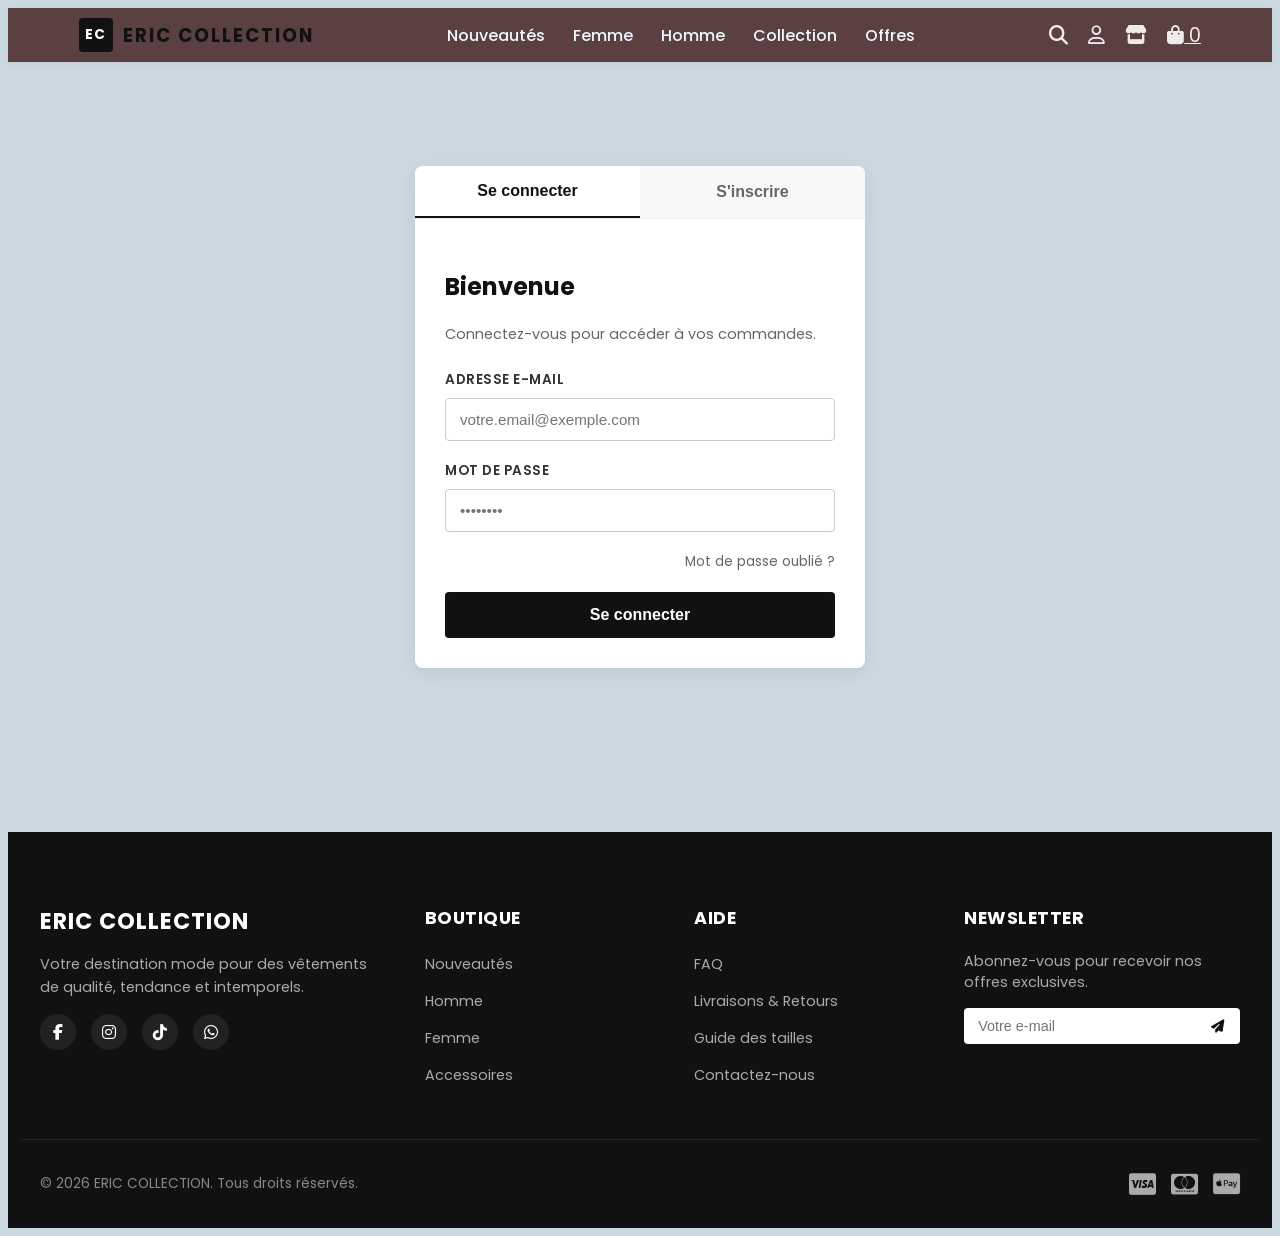
<file: compte.html>
<!DOCTYPE html>
<html lang="en">
<head>
    <meta charset="UTF-8">
    <meta name="viewport" content="width=device-width, initial-scale=1.0">
    <title>COMPTE</title>
    <link rel="stylesheet" href="style.css">
     <link rel="stylesheet" href="https://cdnjs.cloudflare.com/ajax/libs/font-awesome/6.5.1/css/all.min.css">
</head>
</head>
<body>
     <header>
        <div class="nomSite">
             <a href="index.html" class="logo logo-badge">
            <span class="logo-mark">EC</span>
            <span class="logo-text">ERIC COLLECTION</span>
           </a>
        </div>
        <div class="categories">
            <a href="boutique.html" class="categorie">Nouveautés</a>
            <a href="boutique.html" class="categorie">Femme</a>
            <a href="boutique.html" class="categorie">Homme</a>
            <a href="boutique.html" class="categorie">Collection</a>
            <a href="boutique.html" class="categorie">Offres</a>
        </div>
        <!-- Bouton / Barre de recherche -->
        <div class="actions">
            <div class="action-item">
               <a href="index.html" class="icon-btn" aria-label="Rechercher">
               <i class="fa-solid fa-magnifying-glass"></i>
               </a>
         </div>
         <!-- Lien Mon Compte -->
            <div class="action-item">
              <a href="compte.html" class="icon-btn" aria-label="Mon Compte">
              <i class="fa-regular fa-user"></i>
              </a>
          </div>
          <div class="action-item">
            <a href="boutique.html" class="icon-btn" aria-label="Boutique" title="Boutique">
                <i class="fa-solid fa-store"></i>
            </a>
           </div>
          <!-- Lien Panier avec badge de compteur -->
          <div class="action-item">
            <a href="panier.html" class="icon-btn cart-btn" aria-label="Panier">
              <i class="fa-solid fa-bag-shopping"></i>
              <!-- Badge pour afficher le nombre d'articles dans le panier -->
              <span class="cart-count">0</span>
              </a>
            </div>
        </div>
    </header>
    <main class="account-container">
    <div class="account-card">
        
        <!-- Onglets -->
        <div class="account-tabs">
            <button type="button" class="tab-btn active">Se connecter</button>
            <button type="button" class="tab-btn">S'inscrire</button>
        </div>

        <!-- FORMULAIRE 1 : CONNEXION -->
        <form class="account-form" id="login-form">
            <h2>Bienvenue</h2>
            <p class="form-subtitle">Connectez-vous pour accéder à vos commandes.</p>

            <div class="input-group">
                <label for="login-email">Adresse e-mail</label>
                <input type="email" id="login-email" placeholder="votre.email@exemple.com" required>
            </div>

            <div class="input-group">
                <label for="login-password">Mot de passe</label>
                <input type="password" id="login-password" placeholder="••••••••" required>
            </div>

            <div class="form-actions">
                <a href="#" class="forgot-password">Mot de passe oublié ?</a>
            </div>

            <button type="submit" class="submit-btn">Se connecter</button>
        </form>

        <!-- FORMULAIRE 2 : INSCRIPTION (masqué au départ) -->
        <form class="account-form hidden" id="register-form">
            <h2>Créer un compte</h2>
            <p class="form-subtitle">Rejoignez ERIC COLLECTION pour suivre vos commandes.</p>

            <div class="input-group">
                <label for="register-name">Nom complet</label>
                <input type="text" id="register-name" placeholder="Ex: Eric Kouassi" required>
            </div>

            <div class="input-group">
                <label for="register-email">Adresse e-mail</label>
                <input type="email" id="register-email" placeholder="votre.email@exemple.com" required>
            </div>

            <div class="input-group">
                <label for="register-password">Mot de passe</label>
                <input type="password" id="register-password" placeholder="••••••••" required>
            </div>

            <button type="submit" class="submit-btn">S'inscrire</button>
        </form>

    </div>
</main>
<footer class="main-footer">
    <div class="footer-container">
        
        <!-- Colonne 1 : À propos -->
        <div class="footer-col">
            <h3 class="footer-logo">ERIC COLLECTION</h3>
            <p class="footer-desc">
                Votre destination mode pour des vêtements de qualité, tendance et intemporels.
            </p>
            <div class="social-links">
                <a href="#" aria-label="Facebook"><i class="fa-brands fa-facebook-f"></i></a>
                <a href="#" aria-label="Instagram"><i class="fa-brands fa-instagram"></i></a>
                <a href="#" aria-label="TikTok"><i class="fa-brands fa-tiktok"></i></a>
                <a href="#" aria-label="WhatsApp"><i class="fa-brands fa-whatsapp"></i></a>
            </div>
        </div>

        <!-- Colonne 2 : Liens rapides -->
        <div class="footer-col">
            <h4>Boutique</h4>
            <ul>
                   <li><a href="boutique.html">Nouveautés</a></li>
                    <li><a href="boutique.html">Homme</a></li>
                    <li><a href="boutique.html">Femme</a></li>
                    <li><a href="boutique.html">Accessoires</a></li>
            </ul>
        </div>

        <!-- Colonne 3 : Aide & Contact -->
        <div class="footer-col">
            <h4>Aide</h4>
            <ul>
                <li><a href="#">FAQ</a></li>
                <li><a href="#">Livraisons & Retours</a></li>
                <li><a href="#">Guide des tailles</a></li>
                <li><a href="#">Contactez-nous</a></li>
            </ul>
        </div>

        <!-- Colonne 4 : Newsletter -->
        <div class="footer-col">
            <h4>Newsletter</h4>
            <p>Abonnez-vous pour recevoir nos offres exclusives.</p>
            <form class="newsletter-form" onsubmit="return false;">
                <input type="email" placeholder="Votre e-mail" required>
                <button type="submit"><i class="fa-solid fa-paper-plane"></i></button>
            </form>
        </div>

    </div>

    <!-- Bottom Bar (Copyright & Paiements) -->
    <div class="footer-bottom">
        <p>&copy; 2026 ERIC COLLECTION. Tous droits réservés.</p>
        <div class="payment-icons">
            <i class="fa-brands fa-cc-visa"></i>
            <i class="fa-brands fa-cc-mastercard"></i>
            <i class="fa-brands fa-cc-apple-pay"></i>
        </div>
    </div>
</footer>
</body>
</html>
</file>
<file: style.css>
@import url('https://fonts.googleapis.com/css2?family=Poppins:wght@400;600;700;900&display=swap');
body{
    font-family:'Poppins', sans-serif ;
    background-color: rgb(204, 217, 224);
}
header{
    background-color: #5a4040;
    padding:10px;
    display:flex;
    flex-direction:row;
    align-items:center;
    text-align:center;
    justify-content:space-around;
    box-shadow: 0 2px 10px rgba(0, 0, 0, 0.05);
}
.logo-badge {
  display: inline-flex;
  align-items: center;
  gap: 10px;
  text-decoration: none;
  color: #111111;
  white-space: nowrap;
}

.logo-mark {
  display: inline-flex;
  align-items: center;
  justify-content: center;
  width: 34px;
  height: 34px;
  background-color: #111111;
  color: #ffffff;
  font-weight: 700;
  font-size: 0.85rem;
  letter-spacing: 1px;
  border-radius: 4px;
}

.logo-text {
  font-size: 1.15rem;
  font-weight: 700;
  letter-spacing: 2px;
  text-transform: uppercase;
}
.actions{
    display: flex;
    gap: 20px;
    align-items: center;
}
.icon-btn {
  background: transparent;
  border: none;
  font-size: 1.2rem;
  color: #f0ebeb;
  cursor: pointer;
}
.categorie {
  background-color: transparent;
  border: none;
  font-weight: bold;
  cursor: pointer;
  
}
.categories .categorie{
 color: aliceblue;
 font-size: 1rem;
  font-weight: 500;
  padding: 8px 12px;
  cursor: pointer;
  position: relative;
  transition: color 0.3s ease;
  text-decoration: none;
}
.categories .categorie::after{
    content: '';
  position: absolute;
  width: 0;
  height: 2px;
  bottom: 0;
  left: 50%;
  background-color: #000;
  transition: width 0.3s ease, left 0.3s ease;
}
.categories .categorie:hover {
  color: #000;
}
.categories .categorie:hover::after {
  width: 100%;
  left: 0;
}
.categories .categorie:active {
  transform: scale(0.95);
}
.hero {
  height: 80vh; 
  background: linear-gradient(rgba(0,0,0,0.4), rgba(0,0,0,0.4)), url('https://images.unsplash.com/photo-1490481651871-ab68de25d43d?q=80&w=1200') center/cover no-repeat;
  display: flex;
  align-items: center;
  justify-content: center;
  text-align: center;
  color: #ffffff;
}

.hero-content h2 {
  font-size: 3rem;
  letter-spacing: 3px;
  margin-bottom: 15px;
}

.hero-content p {
  font-size: 1.2rem;
  margin-bottom: 25px;
}

.btn-hero {
  display: inline-block;
  padding: 14px 32px;
  background-color: #ffffff;
  color: #111111;
  text-decoration: none;
  font-weight: bold;
  letter-spacing: 1px;
  border-radius: 4px;
  transition: all 0.3s ease;
}

.btn-hero:hover {
  background-color: #111111;
  color: #ffffff;
  transform: translateY(-3px);
}
/* --- SECTION PARCOURIR LES CATEGORIES --- */
.parcour-categorie {
  padding: 60px 5%;
  text-align: center;
}

.parcour-categorie h2 {
  font-size: 2rem;
  font-weight: 600;
  color: #111;
  margin-bottom: 30px;
  text-transform: uppercase;
  letter-spacing: 1px;
}

/* Grille pour aligner les 3 cartes côte à côte */
.categories-grid {
  display: grid;
  grid-template-columns: repeat(auto-fit, minmax(280px, 1fr));
  gap: 25px;
}

/* Style commun à toutes les cartes */
.cat-card {
  height: 350px;
  border-radius: 8px;
  display: flex;
  align-items: center;
  justify-content: center;
  text-decoration: none;
  background-size: cover;
  background-position: center;
  position: relative;
  overflow: hidden;
  box-shadow: 0 4px 15px rgba(0, 0, 0, 0.1);
  transition: transform 0.4s ease, box-shadow 0.4s ease;
}

/* Texte à l'intérieur de la carte */
.cat-card span {
  color: #ffffff;
  font-size: 1.5rem;
  font-weight: 600;
  letter-spacing: 1px;
  text-transform: uppercase;
  background-color: rgba(0, 0, 0, 0.4);
  padding: 12px 24px;
  border-radius: 4px;
  backdrop-filter: blur(2px); /* Effet flouté moderne sous le texte */
  transition: background-color 0.3s ease, transform 0.3s ease;
}

/* Images de fond spécifiques */
.cat-veste {
  background-image: linear-gradient(rgba(0, 0, 0, 0.2), rgba(0, 0, 0, 0.2)), 
                    url('https://images.unsplash.com/photo-1544441893-675973e31985?auto=format&fit=crop&w=800&q=80');
}

.cat-sweat {
  background-image: linear-gradient(rgba(0, 0, 0, 0.2), rgba(0, 0, 0, 0.2)), 
                    url('https://images.unsplash.com/photo-1521572267360-ee0c2909d518?auto=format&fit=crop&w=800&q=80');
}

.cat-accessoires {
  background-image: linear-gradient(rgba(0, 0, 0, 0.2), rgba(0, 0, 0, 0.2)), 
                    url('https://images.unsplash.com/photo-1523293182086-7651a899d37f?auto=format&fit=crop&w=800&q=80');
}

/* EFFETS AU SURVOL (HOVER) */
.cat-card:hover {
  transform: translateY(-8px);
  box-shadow: 0 10px 25px rgba(0, 0, 0, 0.2);
}

.cat-card:hover span {
  background-color: #ffffff;
  color: #111111;
  transform: scale(1.05);
}
/* --- PAGE PANIER (Structure globale) --- */
.cart-container {
  max-width: 1200px;
  margin: 40px auto;
  padding: 0 20px;
}

.cart-container h2 {
  font-size: 2rem;
  margin-bottom: 30px;
  text-transform: uppercase;
  color: #111;
  letter-spacing: 1px;
}

/* Layout à deux colonnes */
.cart-layout {
  display: grid;
  grid-template-columns: 1fr 350px;
  gap: 40px;
  align-items: start;
}

/* --- COLONNE 1 : LISTE DES ARTICLES --- */
.cart-items {
  display: flex;
  flex-direction: column;
  gap: 20px;
}

/* Message si le panier est vide */
.empty-cart-message {
  background-color: #ffffff;
  padding: 40px;
  text-align: center;
  border-radius: 8px;
  box-shadow: 0 2px 8px rgba(0, 0, 0, 0.05);
}

.empty-cart-message p {
  font-size: 1.2rem;
  color: #666;
  margin-bottom: 20px;
}

/* Carte de produit générée en JS */
.cart-item {
  display: flex;
  align-items: center;
  background-color: #ffffff;
  padding: 20px;
  border-radius: 8px;
  box-shadow: 0 2px 8px rgba(0, 0, 0, 0.05);
  gap: 20px;
  transition: transform 0.2s ease, box-shadow 0.2s ease;
}

.cart-item:hover {
  box-shadow: 0 4px 12px rgba(0, 0, 0, 0.08);
}

.cart-item img {
  width: 90px;
  height: 110px;
  object-fit: cover;
  border-radius: 6px;
}

.item-details {
  flex: 1;
}

.item-details h3 {
  font-size: 1.1rem;
  margin-bottom: 5px;
  color: #111;
}

.item-size {
  font-size: 0.9rem;
  color: #666;
  margin-bottom: 8px;
}

.item-price {
  font-weight: 600;
  color: #111;
  font-size: 1rem;
}

/* Controlleur de quantité (+ / -) */
.item-quantity {
  display: flex;
  align-items: center;
  gap: 12px;
  background-color: #f4f4f4;
  padding: 6px 12px;
  border-radius: 4px;
}

.qty-btn {
  background: none;
  border: none;
  font-size: 1.1rem;
  cursor: pointer;
  font-weight: bold;
  color: #333;
  width: 24px;
  height: 24px;
  display: flex;
  align-items: center;
  justify-content: center;
  border-radius: 50%;
  transition: background-color 0.2s ease;
}

.qty-btn:hover {
  background-color: #ddd;
}

.item-quantity span {
  font-weight: 600;
  min-width: 20px;
  text-align: center;
}

/* Bouton de suppression (Corbeille) */
.remove-btn {
  background: none;
  border: none;
  color: #e63946;
  font-size: 1.2rem;
  cursor: pointer;
  padding: 8px;
  transition: transform 0.2s ease, color 0.2s ease;
}

.remove-btn:hover {
  color: #b71c1c;
  transform: scale(1.15);
}

/* --- COLONNE 2 : TICKET DE RÉSUMÉ --- */
.cart-summary {
  background-color: #ffffff;
  padding: 25px;
  border-radius: 8px;
  box-shadow: 0 2px 8px rgba(0, 0, 0, 0.05);
  position: sticky;
  top: 20px; /* Le ticket reste visible lors du défilement */
}

.cart-summary h3 {
  font-size: 1.2rem;
  margin-bottom: 20px;
  color: #111;
  text-transform: uppercase;
  letter-spacing: 0.5px;
}

.summary-line {
  display: flex;
  justify-content: space-between;
  margin-bottom: 15px;
  font-size: 0.95rem;
  color: #444;
}

.summary-divider {
  border: none;
  border-top: 1px solid #eee;
  margin: 15px 0;
}

.total-line {
  font-size: 1.2rem;
  font-weight: bold;
  color: #111;
}

/* Bouton de validation de la commande */
.checkout-btn {
  width: 100%;
  padding: 14px;
  background-color: #111111;
  color: #ffffff;
  border: none;
  border-radius: 4px;
  font-weight: 600;
  font-size: 1rem;
  cursor: pointer;
  margin-top: 15px;
  transition: background-color 0.3s ease, transform 0.2s ease;
}

.checkout-btn:hover:not(:disabled) {
  background-color: #333333;
  transform: translateY(-2px);
}

.checkout-btn:disabled {
  background-color: #ccc;
  cursor: not-allowed;
}

.continue-shopping {
  display: block;
  text-align: center;
  margin-top: 15px;
  color: #666;
  text-decoration: none;
  font-size: 0.9rem;
  transition: color 0.2s ease;
}

.continue-shopping:hover {
  color: #111;
  text-decoration: underline;
}

/* RESPONSIVE (Mobile & Tablette) */
@media (max-width: 768px) {
  .cart-layout {
    grid-template-columns: 1fr;
  }
  
  .cart-item {
    flex-wrap: wrap;
  }
  
  .cart-summary {
    position: static;
  }
}
/* --- PAGE MON COMPTE --- */
.account-container {
  min-height: 70vh;
  display: flex;
  align-items: center;
  justify-content: center;
  padding: 40px 20px;
}

.account-card {
  background-color: #ffffff;
  width: 100%;
  max-width: 450px;
  border-radius: 8px;
  box-shadow: 0 4px 20px rgba(0, 0, 0, 0.08);
  overflow: hidden;
}

/* Onglets de sélection */
.account-tabs {
  display: flex;
  border-bottom: 1px solid #eee;
}

.tab-btn {
  flex: 1;
  padding: 16px;
  background: #f8f8f8;
  border: none;
  font-size: 1rem;
  font-weight: 600;
  color: #666;
  cursor: pointer;
  transition: background-color 0.3s ease, color 0.3s ease;
}

.tab-btn.active {
  background-color: #ffffff;
  color: #111;
  border-bottom: 2px solid #111;
}

/* Formulaire */
.account-form {
  padding: 30px;
  display: flex;
  flex-direction: column;
}

.account-form h2 {
  font-size: 1.5rem;
  color: #111;
  margin-bottom: 5px;
}

.form-subtitle {
  font-size: 0.9rem;
  color: #666;
  margin-bottom: 25px;
}

.input-group {
  display: flex;
  flex-direction: column;
  margin-bottom: 20px;
}

.input-group label {
  font-size: 0.85rem;
  font-weight: 600;
  margin-bottom: 8px;
  color: #333;
  text-transform: uppercase;
  letter-spacing: 0.5px;
}

.input-group input {
  padding: 12px 14px;
  border: 1px solid #ccc;
  border-radius: 4px;
  font-size: 0.95rem;
  outline: none;
  transition: border-color 0.2s ease;
}

.input-group input:focus {
  border-color: #111;
}

.form-actions {
  display: flex;
  justify-content: flex-end;
  margin-bottom: 20px;
}

.forgot-password {
  font-size: 0.85rem;
  color: #666;
  text-decoration: none;
}

.forgot-password:hover {
  text-decoration: underline;
  color: #111;
}

.submit-btn {
  padding: 14px;
  background-color: #111;
  color: #ffffff;
  border: none;
  border-radius: 4px;
  font-size: 1rem;
  font-weight: 600;
  cursor: pointer;
  transition: background-color 0.3s ease;
}

.submit-btn:hover {
  background-color: #333;
}
.account-form.hidden {
  display: none;
}
/* --- FOOTER GLOBAL --- */
.main-footer {
  background-color: #111111;
  color: #ffffff;
  padding-top: 50px;
  margin-top: 60px;
}

.footer-container {
  max-width: 1200px;
  margin: 0 auto;
  padding: 0 20px 40px 20px;
  display: grid;
  grid-template-columns: 1.5fr 1fr 1fr 1.2fr;
  gap: 40px;
}

/* Styles des colonnes */
.footer-col h3.footer-logo {
  font-size: 1.4rem;
  letter-spacing: 1px;
  margin-bottom: 15px;
}

.footer-col h4 {
  font-size: 1.1rem;
  margin-bottom: 20px;
  position: relative;
  text-transform: uppercase;
  letter-spacing: 0.5px;
}

.footer-desc {
  color: #aaaaaa;
  font-size: 0.9rem;
  line-height: 1.6;
  margin-bottom: 20px;
}

/* Réseaux sociaux */
.social-links {
  display: flex;
  gap: 15px;
}

.social-links a {
  width: 36px;
  height: 36px;
  background-color: #222222;
  color: #ffffff;
  display: flex;
  align-items: center;
  justify-content: center;
  border-radius: 50%;
  text-decoration: none;
  transition: background-color 0.3s ease, transform 0.2s ease;
}

.social-links a:hover {
  background-color: #ffffff;
  color: #111111;
  transform: translateY(-3px);
}

/* Listes de liens */
.footer-col ul {
  list-style: none;
  padding: 0;
  margin: 0;
}

.footer-col ul li {
  margin-bottom: 12px;
}

.footer-col ul li a {
  color: #aaaaaa;
  text-decoration: none;
  font-size: 0.9rem;
  transition: color 0.2s ease, padding-left 0.2s ease;
}

.footer-col ul li a:hover {
  color: #ffffff;
  padding-left: 5px;
}

/* Newsletter */
.footer-col p {
  color: #aaaaaa;
  font-size: 0.9rem;
  margin-bottom: 15px;
}

.newsletter-form {
  display: flex;
}

.newsletter-form input {
  padding: 10px 14px;
  border: none;
  border-radius: 4px 0 0 4px;
  outline: none;
  width: 100%;
  font-size: 0.9rem;
}

.newsletter-form button {
  padding: 10px 16px;
  background-color: #ffffff;
  color: #111111;
  border: none;
  border-radius: 0 4px 4px 0;
  cursor: pointer;
  transition: background-color 0.3s ease;
}

.newsletter-form button:hover {
  background-color: #dddddd;
}

/* Bas du Footer */
.footer-bottom {
  border-top: 1px solid #222222;
  padding: 20px;
  max-width: 1200px;
  margin: 0 auto;
  display: flex;
  justify-content: space-between;
  align-items: center;
  font-size: 0.85rem;
  color: #888888;
}

.payment-icons {
  display: flex;
  gap: 15px;
  font-size: 1.5rem;
  color: #aaaaaa;
}

/* Responsive (Tablette & Mobile) */
@media (max-width: 900px) {
  .footer-container {
    grid-template-columns: 1fr 1fr;
  }
}

@media (max-width: 550px) {
  .footer-container {
    grid-template-columns: 1fr;
  }

  .footer-bottom {
    flex-direction: column;
    gap: 15px;
    text-align: center;
  }
}
/* --- SECTION MEILLEURES VENTES --- */
.bestsellers-section {
  max-width: 1200px;
  margin: 60px auto;
  padding: 0 20px;
}

.section-title {
  text-align: center;
  margin-bottom: 40px;
}

.section-title h2 {
  font-size: 2rem;
  text-transform: uppercase;
  color: #111;
  letter-spacing: 1px;
  margin-bottom: 8px;
}

.section-title p {
  color: #666;
  font-size: 0.95rem;
}

/* Grille de 4 cartes */
.products-grid {
  display: grid;
  grid-template-columns: repeat(4, 1fr);
  gap: 25px;
}

.product-card {
  background-color: #ffffff;
  border-radius: 8px;
  overflow: hidden;
  box-shadow: 0 2px 10px rgba(0, 0, 0, 0.05);
  transition: transform 0.3s ease, box-shadow 0.3s ease;
}

.product-card:hover {
  transform: translateY(-5px);
  box-shadow: 0 8px 20px rgba(0, 0, 0, 0.1);
}

/* Conteneur image & boutons */
.product-image {
  position: relative;
  width: 100%;
  height: 320px;
  overflow: hidden;
  background-color: #f4f4f4;
}

.product-image img {
  width: 100%;
  height: 100%;
  object-fit: cover;
  transition: transform 0.4s ease;
}

.product-card:hover .product-image img {
  transform: scale(1.05);
}

/* Badges (Nouveau / Promo) */
.badge {
  position: absolute;
  top: 12px;
  left: 12px;
  background-color: #111;
  color: #fff;
  font-size: 0.75rem;
  font-weight: 600;
  padding: 4px 10px;
  border-radius: 4px;
  text-transform: uppercase;
  z-index: 2;
}

.badge.sale {
  background-color: #e63946;
}

/* Bouton d'ajout rapide (Apparition au survol) */
.quick-add-btn {
  position: absolute;
  bottom: -50px;
  left: 50%;
  transform: translateX(-50%);
  width: 85%;
  padding: 10px 0;
  background-color: #ffffff;
  color: #111111;
  border: none;
  border-radius: 4px;
  font-weight: 600;
  font-size: 0.9rem;
  cursor: pointer;
  box-shadow: 0 4px 10px rgba(0, 0, 0, 0.15);
  transition: bottom 0.3s ease, background-color 0.2s ease, color 0.2s ease;
  display: flex;
  align-items: center;
  justify-content: center;
  gap: 8px;
}

.product-card:hover .quick-add-btn {
  bottom: 15px;
}

.quick-add-btn:hover {
  background-color: #111111;
  color: #ffffff;
}

/* Informations du produit */
.product-info {
  padding: 15px;
}

.product-category {
  font-size: 0.75rem;
  text-transform: uppercase;
  color: #888;
  letter-spacing: 0.5px;
}

.product-title {
  font-size: 1rem;
  font-weight: 600;
  color: #111;
  margin: 5px 0 10px 0;
}

.product-price {
  display: flex;
  align-items: center;
  gap: 10px;
}

.current-price {
  font-size: 1.05rem;
  font-weight: 700;
  color: #111;
}

.old-price {
  font-size: 0.9rem;
  color: #888;
  text-decoration: line-through;
}

/* Responsive */
@media (max-width: 1024px) {
  .products-grid {
    grid-template-columns: repeat(2, 1fr);
  }
}

@media (max-width: 550px) {
  .products-grid {
    grid-template-columns: 1fr;
  }
}
/* --- PAGE BOUTIQUE --- */

/* Bannière d'en-tête */
.shop-banner {
  background-color: #f4f4f4;
  text-align: center;
  padding: 50px 20px;
  margin-bottom: 40px;
}

.shop-banner h1 {
  font-size: 2.2rem;
  text-transform: uppercase;
  color: #111111;
  letter-spacing: 1px;
  margin-bottom: 10px;
}

.shop-banner p {
  color: #666666;
  font-size: 1rem;
}

/* Structure globale (Sidebar + Grille produits) */
.shop-container {
  max-width: 1200px;
  margin: 0 auto 60px auto;
  padding: 0 20px;
  display: grid;
  grid-template-columns: 240px 1fr;
  gap: 40px;
  align-items: start;
}

/* --- BARRE LATÉRALE (FILTRES) --- */
.shop-sidebar {
  background-color: #ffffff;
  padding: 20px;
  border-radius: 8px;
  box-shadow: 0 2px 10px rgba(0, 0, 0, 0.04);
}

.filter-group {
  margin-bottom: 30px;
}

.filter-group:last-child {
  margin-bottom: 0;
}

.filter-group h3 {
  font-size: 1rem;
  text-transform: uppercase;
  color: #111111;
  letter-spacing: 0.5px;
  margin-bottom: 15px;
  padding-bottom: 8px;
  border-bottom: 1px solid #eee;
}

/* Liste des catégories */
.filter-list {
  list-style: none;
  padding: 0;
  margin: 0;
}

.filter-list li {
  margin-bottom: 10px;
}

.filter-list a {
  text-decoration: none;
  color: #555555;
  font-size: 0.95rem;
  transition: color 0.2s ease, padding-left 0.2s ease;
  display: block;
}

.filter-list a:hover,
.filter-list a.active {
  color: #111111;
  font-weight: 600;
  padding-left: 5px;
}

/* Select de tri */
.sort-select {
  width: 100%;
  padding: 10px;
  border: 1px solid #ccc;
  border-radius: 4px;
  font-size: 0.9rem;
  outline: none;
  background-color: #fff;
  cursor: pointer;
  transition: border-color 0.2s ease;
}

.sort-select:focus {
  border-color: #111111;
}

/* --- GRILLE DES PRODUITS DE LA BOUTIQUE --- */
.shop-products-grid {
  display: grid;
  grid-template-columns: repeat(3, 1fr);
  gap: 25px;
}

/* RESPONSIVE (Tablette et Mobile) */
@media (max-width: 900px) {
  .shop-container {
    grid-template-columns: 1fr;
  }

  .shop-products-grid {
    grid-template-columns: repeat(2, 1fr);
  }
}

@media (max-width: 550px) {
  .shop-products-grid {
    grid-template-columns: 1fr;
  }
}
/* --- PAGE DÉTAIL PRODUIT --- */
.product-detail-container {
  max-width: 1100px;
  margin: 40px auto 60px auto;
  padding: 0 20px;
}

.breadcrumb {
  font-size: 0.85rem;
  color: #777777;
  margin-bottom: 25px;
}

.breadcrumb a {
  color: #444444;
  text-decoration: none;
}

.breadcrumb a:hover {
  text-decoration: underline;
}

.product-detail-grid {
  display: grid;
  grid-template-columns: 1fr 1fr;
  gap: 50px;
  align-items: start;
}

/* Galerie d'images */
.main-image-box {
  width: 100%;
  height: 480px;
  background-color: #f4f4f4;
  border-radius: 8px;
  overflow: hidden;
  margin-bottom: 15px;
}

.main-image-box img {
  width: 100%;
  height: 100%;
  object-fit: cover;
}

.thumbnail-row {
  display: flex;
  gap: 12px;
}

.thumb {
  width: 80px;
  height: 80px;
  object-fit: cover;
  border-radius: 6px;
  cursor: pointer;
  opacity: 0.6;
  border: 2px solid transparent;
  transition: opacity 0.2s ease, border-color 0.2s ease;
}

.thumb:hover,
.thumb.active {
  opacity: 1;
  border-color: #111111;
}

/* Informations produit */
.detail-category {
  font-size: 0.8rem;
  text-transform: uppercase;
  letter-spacing: 1px;
  color: #888888;
}

.detail-title {
  font-size: 2rem;
  color: #111111;
  margin: 8px 0 12px 0;
}

.detail-price {
  font-size: 1.5rem;
  font-weight: 700;
  color: #111111;
  margin-bottom: 20px;
}

.detail-description {
  color: #555555;
  line-height: 1.6;
  font-size: 0.95rem;
  margin-bottom: 25px;
}

/* Sélecteur de tailles */
.option-group {
  margin-bottom: 25px;
}

.option-group label {
  display: block;
  font-weight: 600;
  font-size: 0.9rem;
  margin-bottom: 10px;
  color: #111111;
}

.size-selector {
  display: flex;
  gap: 10px;
}

.size-btn {
  width: 44px;
  height: 44px;
  border: 1px solid #cccccc;
  background-color: #ffffff;
  color: #111111;
  font-weight: 600;
  border-radius: 4px;
  cursor: pointer;
  transition: all 0.2s ease;
}

.size-btn:hover,
.size-btn.active {
  background-color: #111111;
  color: #ffffff;
  border-color: #111111;
}

/* Quantité et bouton d'achat */
.purchase-actions {
  display: flex;
  gap: 15px;
  margin-bottom: 30px;
}

.quantity-box {
  display: flex;
  align-items: center;
  border: 1px solid #cccccc;
  border-radius: 4px;
  overflow: hidden;
}

.qty-btn {
  width: 38px;
  height: 46px;
  border: none;
  background-color: #f8f8f8;
  font-size: 1.1rem;
  cursor: pointer;
}

.qty-btn:hover {
  background-color: #eeeeee;
}

.qty-value {
  padding: 0 16px;
  font-weight: 600;
}

.add-to-cart-main {
  flex: 1;
  height: 48px;
  background-color: #111111;
  color: #ffffff;
  border: none;
  border-radius: 4px;
  font-size: 1rem;
  font-weight: 600;
  cursor: pointer;
  display: flex;
  align-items: center;
  justify-content: center;
  gap: 10px;
  transition: background-color 0.2s ease;
}

.add-to-cart-main:hover {
  background-color: #333333;
}

/* Avantages / Garanties */
.product-perks {
  list-style: none;
  padding: 20px 0 0 0;
  margin: 0;
  border-top: 1px solid #eeeeee;
}

.product-perks li {
  font-size: 0.9rem;
  color: #555555;
  margin-bottom: 10px;
  display: flex;
  align-items: center;
  gap: 10px;
}

/* Responsive */
@media (max-width: 850px) {
  .product-detail-grid {
    grid-template-columns: 1fr;
    gap: 30px;
  }

  .main-image-box {
    height: 360px;
  }
}
@media (max-width: 768px) {
  header {
    flex-wrap: wrap;
    gap: 10px;
    padding: 12px 15px;
  }

  /* Logo bien lisible et sans coupure */
  .nomSite a,
  .logo,
  .logo-badge {
    font-size: 1rem;
    letter-spacing: 1.5px;
    white-space: nowrap;
  }

  /* Catégories sur une ligne scrollable ou compacte sur mobile */
  .categories {
    order: 3;
    width: 100%;
    display: flex;
    gap: 8px;
    overflow-x: auto;
    padding-bottom: 4px;
    scrollbar-width: none;
  }

  .categories::-webkit-scrollbar {
    display: none;
  }

  .categorie {
    font-size: 0.85rem;
    padding: 6px 10px;
    white-space: nowrap;
    flex-shrink: 0;
  }

  .actions {
    gap: 12px;
  }
}
</file>
